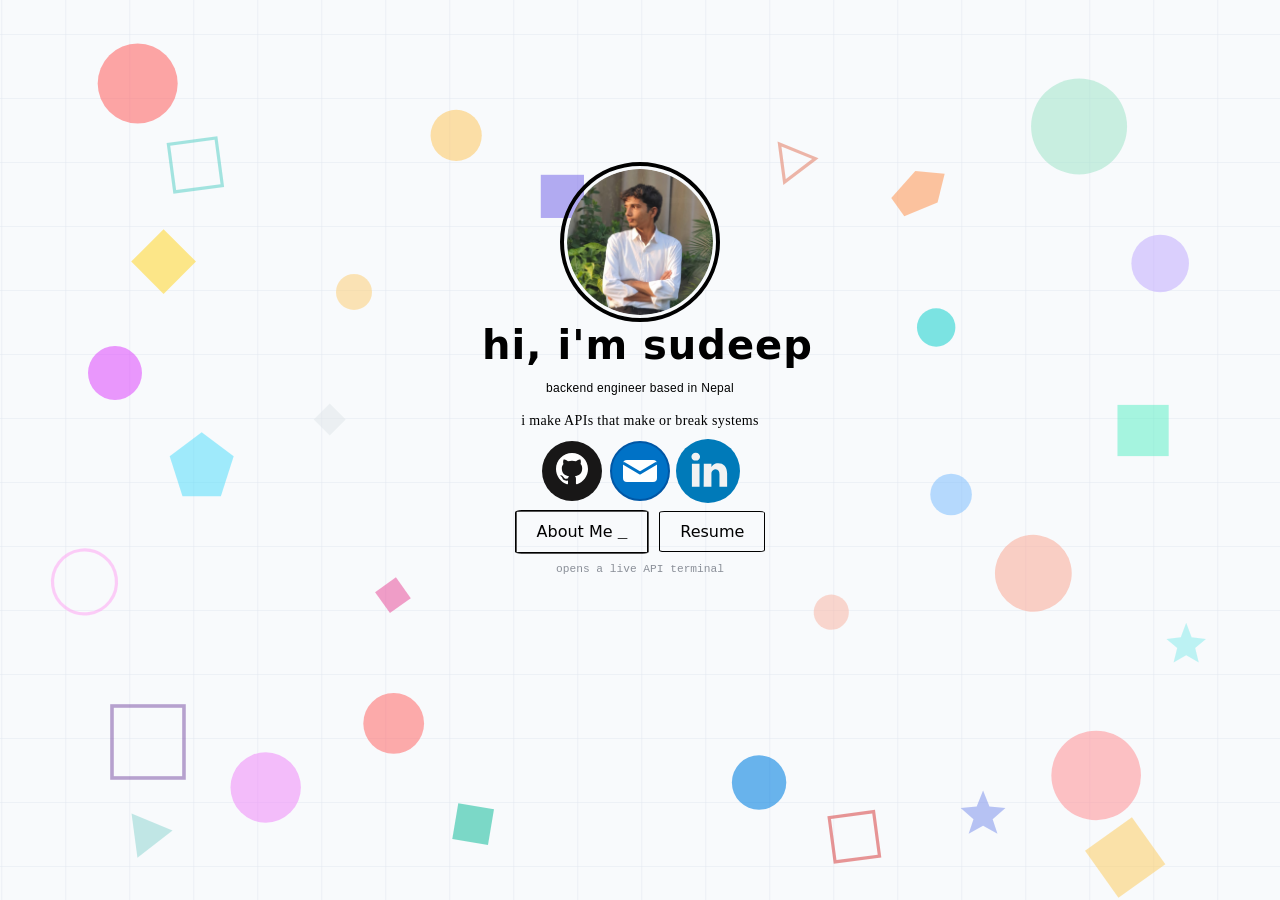
<file: index.html>
<!DOCTYPE html>
<html lang="en">

<head>
    <meta charset="UTF-8">
    <meta name="viewport" content="width=device-width, initial-scale=1.0">
    
    <!-- Primary Meta Tags -->
    <title>Sudeep Sigdel - API Developer & Backend Engineer</title>
    <meta name="title" content="Sudeep Sigdel - API Developer & Backend Engineer">
    <meta name="description" content="Sudeep Sigdel is a backend developer specializing in API development and system architecture. Professionally confused but optimistic!">
    <meta name="keywords" content="Sudeep Sigdel, API Developer, Backend Engineer, Software Developer, System Architecture">
    <meta name="author" content="Sudeep Sigdel">
    <meta name="robots" content="index, follow">
    
    <!-- Open Graph / Facebook -->
    <meta property="og:type" content="website">
    <meta property="og:url" content="https://sudeepsigdel.com.np">
    <meta property="og:title" content="Sudeep Sigdel - API Developer & Backend Engineer">
    <meta property="og:description" content="Sudeep Sigdel is a backend developer specializing in API development and system architecture.">
    <meta property="og:image" content="https://sudeepsigdel.com.np/public/assets/Sudeep.png">
    
    
    <!-- Favicon -->
    <link rel="icon" type="image/png" href="public/assets/fav-sudeep.png">
    
    <!-- Stylesheet -->
    <link rel="stylesheet" href="style.css">
    
    <!-- Structured Data (JSON-LD) -->
    <script type="application/ld+json">
    {
      "@context": "https://schema.org",
      "@type": "Person",
      "name": "Sudeep Sigdel",
      "jobTitle": "API Developer & Backend Engineer",
      "description": "Backend developer specializing in API development and system architecture",
      "url": "https://sudeepsigdel.com.np",
      "email": "sudeepsigdel123@gmail.com",
      "sameAs": [
        "https://github.com/SudeepSigdel",
        "https://www.linkedin.com/in/sudeepsigdel/"
      ]
    }
    </script>
</head>

<body>
    <div class="content">
        <div class="photo">
            <img src="public/assets/Sudeep.png" alt="sudeep's back">
        </div>
        <div class="my-name">
            <span id="name">&nbsp;</span>
        </div>
        <div class="slogan">
            <p>backend engineer based in Nepal</p>
        </div>
        <div class="what-I-do">
            <p>i make APIs that make or break systems</p>
        </div>
        <script src="script.js"></script>
        <div class="links">
            <a href="https://github.com/SudeepSigdel" target="_blank" rel="noopener noreferrer">
                <img src="public/assets/github-icon.svg" alt="Github">
            </a>
            <a href="mailto:mail@sudeepsigdel.com.np" target="_blank" rel="noopener noreferrer">
                <img src="public/assets/email-icon.svg" alt="Mail">
            </a>
            <a href="https://www.linkedin.com/in/sudeepsigdel/" target="_blank" rel="noopener noreferrer">
                <img src="public/assets/linkedin-icon.svg" alt="LinkedIn">
            </a>
        </div>
        <div class="action-row">
            <button id="aboutme" onclick="openTerminal()">
                About Me <span class="blink-cursor">_</span>
            </button>
            <a id="resume-link" href="public/assets/Sudeep_CV.pdf" download="Sudeep_Sigdel_CV.pdf">Resume</a>
        </div>
        <p class="terminal-hint">opens a live API terminal</p>
    </div>

    <div class="terminal-overlay" id="terminalOverlay" aria-hidden="true">
        <div class="terminal-window" role="dialog" aria-modal="true" aria-label="Live API terminal">
            <div class="terminal-titlebar">
                <span class="terminal-dot red"></span>
                <span class="terminal-dot yellow"></span>
                <span class="terminal-dot green"></span>
                <span class="terminal-titletext">sudeep@api:~</span>
                <button class="terminal-close" id="terminalClose" aria-label="Close terminal">&times;</button>
            </div>
            <div class="terminal-body" id="terminalBody"></div>
            <div class="terminal-inputline">
                <span class="prompt">sudeep@api:~$</span>
                <input type="text" id="terminalInput" autocomplete="off" spellcheck="false" aria-label="Terminal command input">
            </div>
        </div>
    </div>

    <script src="terminal.js"></script>
</body>

</html>
</file>
<file: style.css>
body{
    background-image: url("public/assets/animation.svg");
    background-size: cover;
    background-position: center;
    background-repeat: no-repeat;
    background-attachment: fixed;
}

.content{
    display: flex;
    justify-content: center;
    height: 80vh;
    align-items: center;
    flex-direction: column;
    gap: 3px;
}

.my-name{
    margin: 0;
    display: flex;
    justify-content: center;
    align-items: center;
    text-align: center;
    font-family: "Sora", system-ui, sans-serif;
    font-size: 2.5rem;
    letter-spacing: 0.025em;
    line-height: 2.5rem;
    font-weight: 700;
}

.photo{
    display: flex;
    justify-content: center;
    align-items: center;
    object-fit: cover;
    margin: 0;
    animation: zoomIn 0.5s ease 0.1s backwards;
}

.photo img{
    height: 10rem;
    width: 10rem;
    border: 4px solid #000000;
    padding: 3px;
    border-radius: 5rem;
    box-sizing: border-box;
}

.slogan{
    padding: 0;
    margin: 0;
    animation: zoomIn 0.5s ease 0.5s backwards;
}

.slogan p{
    font-size: 0.75rem;
    line-height: 1rem; 
    font-family:'raleway', sans-serif;
    text-align: center;
    letter-spacing: 0.025em;
    font-weight: 300;
}



.what-I-do{
    animation: zoomIn 0.5s ease 0.6s backwards;
}

.what-I-do p{
    font-size: 0.875rem;
    line-height: 1.25rem;
    font-weight: 400;
    letter-spacing: 0.025em;
    text-align: center;
    margin: 0;
    margin-bottom: 5px;
}

.links a{
    margin: 0;
    display: inline-flex;
    justify-content: center;
    align-items: center;
    transform: scale(1);
    transition: transform 0.3s ease;
    animation: zoomIn 0.5s ease 0.2s backwards;
    padding: 0;
}

.links a:hover{
    transform: scale(1.15);
}

.links a img{
    width: 3.5rem;
    height: 3.5rem;
}

@media(min-width: 768px){
    .links a img{
        width: 4rem;
        height: 4rem;
    }
}

@keyframes zoomIn{
    from{
        transform: scale(0.8);
        opacity: 0;
    }
    to{
        transform: scale(1);
        opacity: 1;
    }
}

.action-row{
    display: flex;
    align-items: center;
    gap: 10px;
}

#aboutme{
    background-color: transparent;
    border-style:groove;
    border-radius:5%;
    border-color:#000;
    color:#000;
    cursor:pointer;
    padding: 10px 20px;
    font-family: "Sora", system-ui, sans-serif;
    font-size:1rem;
    transition: all 0.3s ease;
}

#resume-link{
    display: inline-flex;
    align-items: center;
    background-color: transparent;
    border-style: groove;
    border-width: 1px;
    border-radius: 5%;
    border-color: #000;
    color: #000;
    text-decoration: none;
    cursor: pointer;
    padding: 10px 20px;
    font-family: "Sora", system-ui, sans-serif;
    font-size: 1rem;
    transition: all 0.3s ease;
}

#resume-link:hover{
    background-color: #000;
    color: #fff;
}

.blink-cursor{
    font-family: "Courier New", monospace;
    animation: blink 1s steps(1) infinite;
}

@keyframes blink{
    50%{ opacity: 0; }
}

.terminal-hint{
    margin: 6px 0 0 0;
    font-family: "Courier New", monospace;
    font-size: 0.7rem;
    color: #8a8f98;
    text-align: center;
}

.terminal-overlay{
    display: none;
    position: fixed;
    inset: 0;
    background-color: rgba(0, 0, 0, 0.55);
    backdrop-filter: blur(4px);
    align-items: center;
    justify-content: center;
    z-index: 1000;
    padding: 20px;
}

.terminal-overlay.open{
    display: flex;
}

.terminal-window{
    width: 100%;
    max-width: 640px;
    height: min(70vh, 520px);
    background-color: #0d0f10;
    border: 2px solid #000;
    border-radius: 10px;
    display: flex;
    flex-direction: column;
    overflow: hidden;
    box-shadow: 0 20px 60px rgba(0, 0, 0, 0.4);
    animation: zoomIn 0.2s ease backwards;
}

.terminal-titlebar{
    display: flex;
    align-items: center;
    gap: 8px;
    padding: 10px 12px;
    background-color: #1c1e1f;
    border-bottom: 1px solid #000;
}

.terminal-dot{
    width: 11px;
    height: 11px;
    border-radius: 50%;
    display: inline-block;
}

.terminal-dot.red{ background-color: #ff5f56; }
.terminal-dot.yellow{ background-color: #ffbd2e; }
.terminal-dot.green{ background-color: #27c93f; }

.terminal-titletext{
    margin-left: 6px;
    color: #8a8f98;
    font-family: "Courier New", monospace;
    font-size: 0.8rem;
}

.terminal-close{
    margin-left: auto;
    background: none;
    border: none;
    color: #8a8f98;
    font-size: 1.2rem;
    line-height: 1;
    cursor: pointer;
    padding: 0 4px;
}

.terminal-close:hover{
    color: #fff;
}

.terminal-body{
    flex: 1;
    overflow-y: auto;
    padding: 14px 16px;
    font-family: "Courier New", monospace;
    font-size: 0.85rem;
    color: #3ee66f;
    white-space: pre-wrap;
    word-break: break-word;
}

.terminal-line{
    margin-bottom: 6px;
    line-height: 1.4;
}

.terminal-line.muted{ color: #8a8f98; }
.terminal-line.error{ color: #ff6b6b; }
.terminal-line.system{ color: #6fb8ff; }
.terminal-line .cmd{ color: #ffbd2e; }

.terminal-inputline{
    display: flex;
    align-items: center;
    gap: 8px;
    padding: 10px 16px;
    border-top: 1px solid #1c1e1f;
    font-family: "Courier New", monospace;
}

.terminal-inputline .prompt{
    color: #3ee66f;
    font-size: 0.85rem;
}

.terminal-inputline input{
    flex: 1;
    background: none;
    border: none;
    outline: none;
    color: #fff;
    font-family: "Courier New", monospace;
    font-size: 0.85rem;
}
</file>
